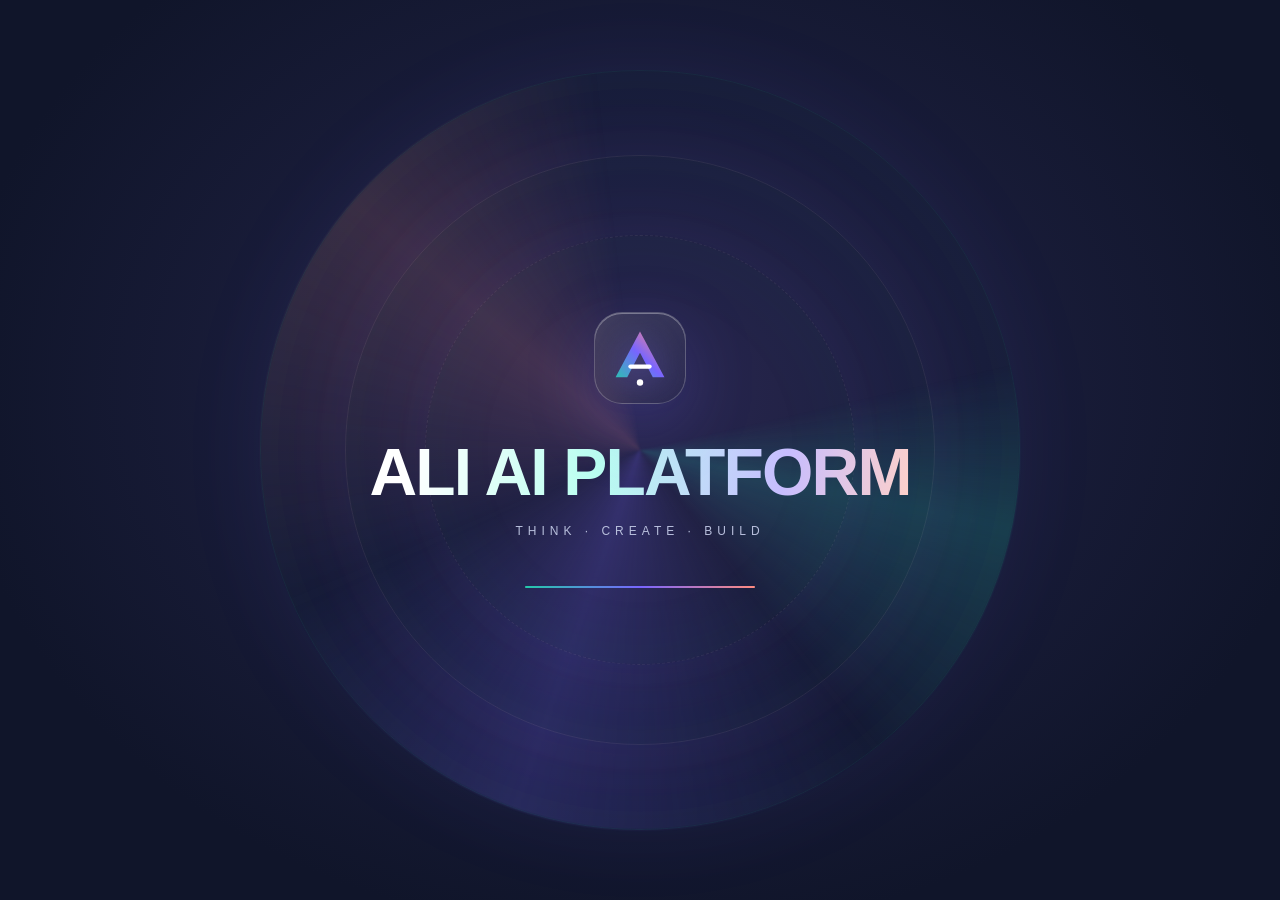
<file: index.html>
<!doctype html>
<html lang="ar" dir="rtl">
<head>
<meta charset="utf-8">
<meta name="viewport" content="width=device-width,initial-scale=1,viewport-fit=cover">
<meta name="theme-color" content="#10152a">
<meta name="description" content="ALI AI PLATFORM">
<title>ALI AI PLATFORM</title>
<style>
:root{color-scheme:dark;--mint:#24c9aa;--violet:#7865ff;--coral:#ff8b80}
*{box-sizing:border-box}
html,body{width:100%;height:100%;margin:0;overflow:hidden}
body{font-family:Inter,"Segoe UI",Tahoma,Arial,sans-serif;background:#10152a;color:#fff}
.splash{position:fixed;inset:0;display:grid;place-items:center;isolation:isolate;overflow:hidden;
background:radial-gradient(ellipse at 50% 43%,#292750 0%,#1a1d3b 38%,#10152a 76%)}
.aurora{position:absolute;width:min(82vw,760px);aspect-ratio:1;border-radius:50%;filter:blur(1px);
background:conic-gradient(from 30deg,transparent 0 13%,#24c9aa30 20%,transparent 31%,#7865ff35 47%,transparent 60%,#ff8b8025 78%,transparent 90%);
animation:spin 12s linear infinite;z-index:-1}
.ring{position:absolute;width:min(72vw,590px);aspect-ratio:1;border:1px solid #ffffff12;border-radius:50%;
box-shadow:0 0 90px #7865ff12,inset 0 0 90px #24c9aa0a;animation:breathe 3.8s ease-in-out infinite}
.ring.two{width:min(54vw,430px);border-style:dashed;animation:spin 28s linear infinite}
.ring.three{width:min(92vw,760px);border-color:#24c9aa14;animation:breathe 4.6s ease-in-out infinite reverse}
.content{display:flex;flex-direction:column;align-items:center;text-align:center;padding:28px;animation:appear 1s cubic-bezier(.2,.8,.2,1) both}
.logo{width:92px;height:92px;border-radius:28px;display:grid;place-items:center;
background:linear-gradient(145deg,#ffffff1c,#ffffff06);border:1px solid #ffffff35;
box-shadow:0 20px 70px #7865ff35,inset 0 1px #ffffff55;backdrop-filter:blur(18px);margin-bottom:30px}
.logo svg{width:68px;height:68px;filter:drop-shadow(0 5px 15px #7865ff55)}
h1{margin:0;font-size:clamp(32px,7vw,66px);font-weight:850;letter-spacing:-1.8px;
background:linear-gradient(100deg,#fff 8%,#b9fff0 42%,#c7bdff 76%,#ffd1c9);
-webkit-background-clip:text;background-clip:text;color:transparent}
.tag{margin-top:14px;font-size:clamp(9px,1.6vw,12px);letter-spacing:clamp(2px,.6vw,5px);color:#b8bfdc;direction:ltr}
.loader{width:min(230px,55vw);height:2px;margin-top:48px;background:#ffffff18;border-radius:20px;overflow:hidden}
.loader:after{content:"";display:block;width:100%;height:100%;transform:scaleX(0);transform-origin:right;
background:linear-gradient(90deg,var(--mint),var(--violet),var(--coral));animation:load 5s linear forwards}
@keyframes load{to{transform:scaleX(1)}}
@keyframes spin{to{transform:rotate(360deg)}}
@keyframes breathe{0%,100%{transform:scale(.96);opacity:.42}50%{transform:scale(1.04);opacity:.9}}
@keyframes appear{from{opacity:0;transform:translateY(18px) scale(.97)}to{opacity:1;transform:translateY(0) scale(1)}}
@media(prefers-reduced-motion:reduce){.aurora,.ring,.content,.loader:after{animation-duration:5s}}
</style>
</head>
<body>
<main class="splash" aria-label="ALI AI PLATFORM">
<div class="aurora"></div><div class="ring"></div><div class="ring two"></div><div class="ring three"></div>
<div class="content">
<div class="logo" aria-hidden="true">
<svg viewBox="0 0 64 64" fill="none">
<defs><linearGradient id="mark" x1="9" y1="56" x2="55" y2="8" gradientUnits="userSpaceOnUse"><stop stop-color="#24c9aa"/><stop offset=".53" stop-color="#7865ff"/><stop offset="1" stop-color="#ff8b80"/></linearGradient></defs>
<path d="M32 7 55 50H44L32 27 20 50H9L32 7Z" fill="url(#mark)"/>
<path d="M23 40h18" stroke="white" stroke-width="4" stroke-linecap="round"/>
<circle cx="32" cy="55" r="3" fill="white"/>
</svg>
</div>
<h1>ALI AI PLATFORM</h1>
<div class="tag">THINK · CREATE · BUILD</div>
<div class="loader" aria-hidden="true"></div>
</div>
</main>
<script>
(() => {
  const destination = new URL("./platform.html", window.location.href);
  destination.search = window.location.search;
  destination.hash = window.location.hash;
  window.setTimeout(() => window.location.replace(destination.href), 5000);
})();
</script>
</body>
</html>
</file>
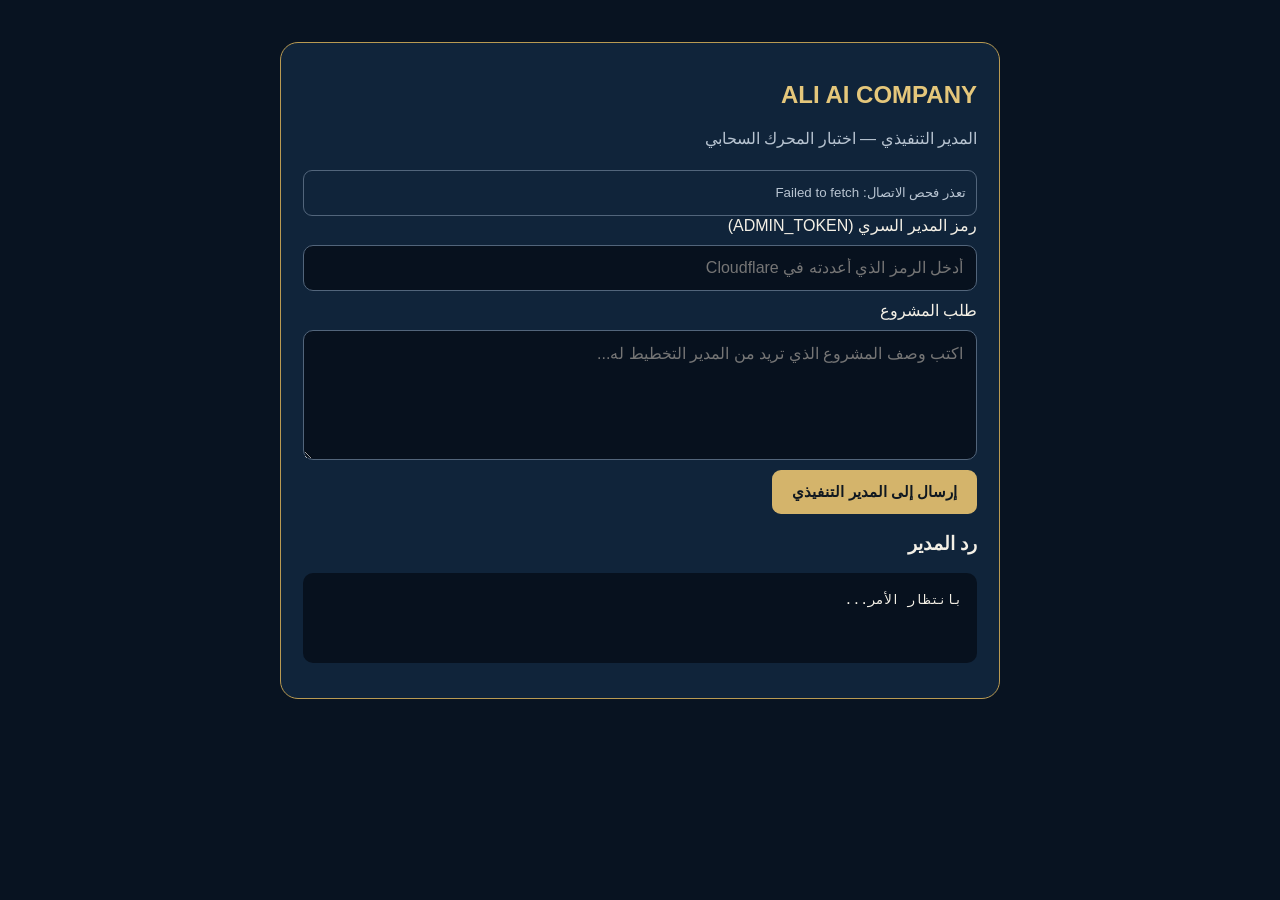
<file: test.html>
<!doctype html>
<html lang="ar" dir="rtl">
<head>
<meta charset="utf-8">
<meta name="viewport" content="width=device-width,initial-scale=1">
<meta name="theme-color" content="#081321">
<title>ALI AI COMPANY — اختبار المدير التنفيذي</title>
<style>
:root{color-scheme:dark}*{box-sizing:border-box}
body{margin:0;min-height:100vh;background:#081321;color:#f4f0e6;font-family:Tahoma,Arial,sans-serif;padding:18px}
main{max-width:720px;margin:24px auto;background:#10243a;padding:22px;border:1px solid #b99a52;border-radius:18px}
h1{color:#e5c77b;font-size:24px}p,small{color:#b8c4d1;line-height:1.8}
input,textarea{display:block;width:100%;margin:10px 0;padding:13px;border-radius:10px;background:#07111e;color:white;border:1px solid #52657b;font:inherit}
textarea{min-height:130px;resize:vertical}
button{padding:13px 20px;background:#d4b46b;color:#101820;border:0;border-radius:9px;font-weight:bold;font-size:15px;cursor:pointer}
button:disabled{opacity:.6;cursor:wait}
pre{white-space:pre-wrap;overflow-wrap:anywhere;background:#07111e;padding:15px;border-radius:10px;min-height:90px;line-height:1.8}
#status{display:block;padding:10px;border:1px solid #52657b;border-radius:9px}
</style></head>
<body><main>
<h1>ALI AI COMPANY</h1>
<p>المدير التنفيذي — اختبار المحرك السحابي</p>
<small id="status">جارٍ فحص اتصال الخادم...</small>
<label for="token">رمز المدير السري (ADMIN_TOKEN)</label>
<input id="token" type="password" autocomplete="off" placeholder="أدخل الرمز الذي أعددته في Cloudflare">
<label for="task">طلب المشروع</label>
<textarea id="task" placeholder="اكتب وصف المشروع الذي تريد من المدير التخطيط له..."></textarea>
<button id="send">إرسال إلى المدير التنفيذي</button>
<h3>رد المدير</h3><pre id="result">بانتظار الأمر...</pre>
</main>
<script>
const API="https://ali-ai-company-cloud.omf09947.workers.dev";
const statusBox=document.getElementById("status");
const result=document.getElementById("result");
const send=document.getElementById("send");
fetch(API+"/api/health").then(async r=>{const d=await r.json();if(!r.ok)throw new Error(d.error||r.status);statusBox.textContent="حالة الخادم: "+(d.status||"متصل")+" — "+(d.model||"");})
.catch(e=>{statusBox.textContent="تعذر فحص الاتصال: "+e.message;});
send.addEventListener("click",async()=>{
 const task=document.getElementById("task").value.trim();
 const token=document.getElementById("token").value.trim();
 if(task.length<8){result.textContent="اكتب وصفاً لا يقل عن 8 أحرف.";return;}
 if(!token){result.textContent="أدخل رمز المدير السري أولاً.";return;}
 send.disabled=true;result.textContent="المدير يدرس الطلب ويُنشئ خطة...";
 try{
  const headers={"Content-Type":"application/json","Authorization":"Bearer "+token};
  const check=await fetch(API+"/api/projects",{headers});
  if(!check.ok)throw new Error(check.status===401?"رمز المدير غير صحيح.": "تعذر التحقق من صلاحية المدير ("+check.status+").");
  const r=await fetch(API+"/api/projects/plan",{method:"POST",headers,body:JSON.stringify({brief:task})});
  const data=await r.json();if(!r.ok)throw new Error(data.error||"تعذر إعداد الخطة.");
  result.textContent=JSON.stringify(data,null,2);
 }catch(e){result.textContent="تعذر إكمال الطلب: "+e.message;}
 finally{send.disabled=false;}
});
</script></body></html>
</file>
